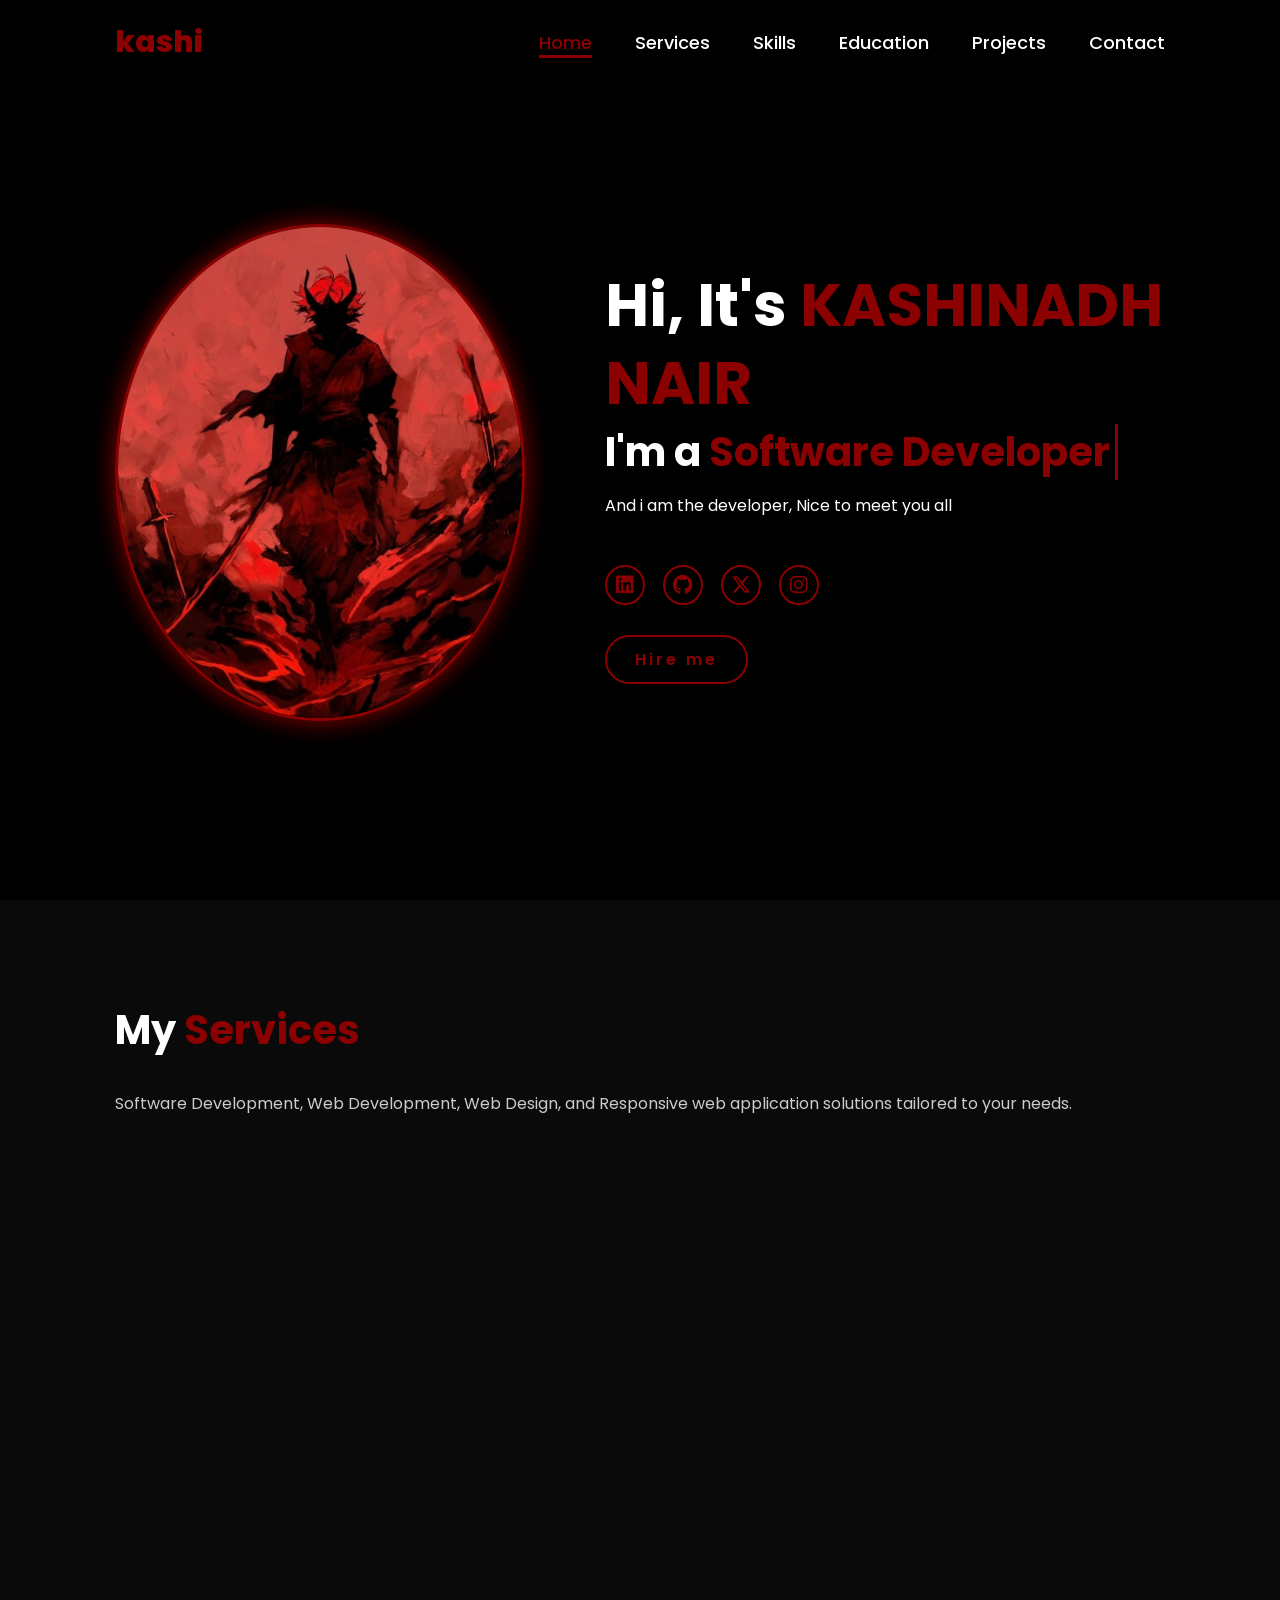
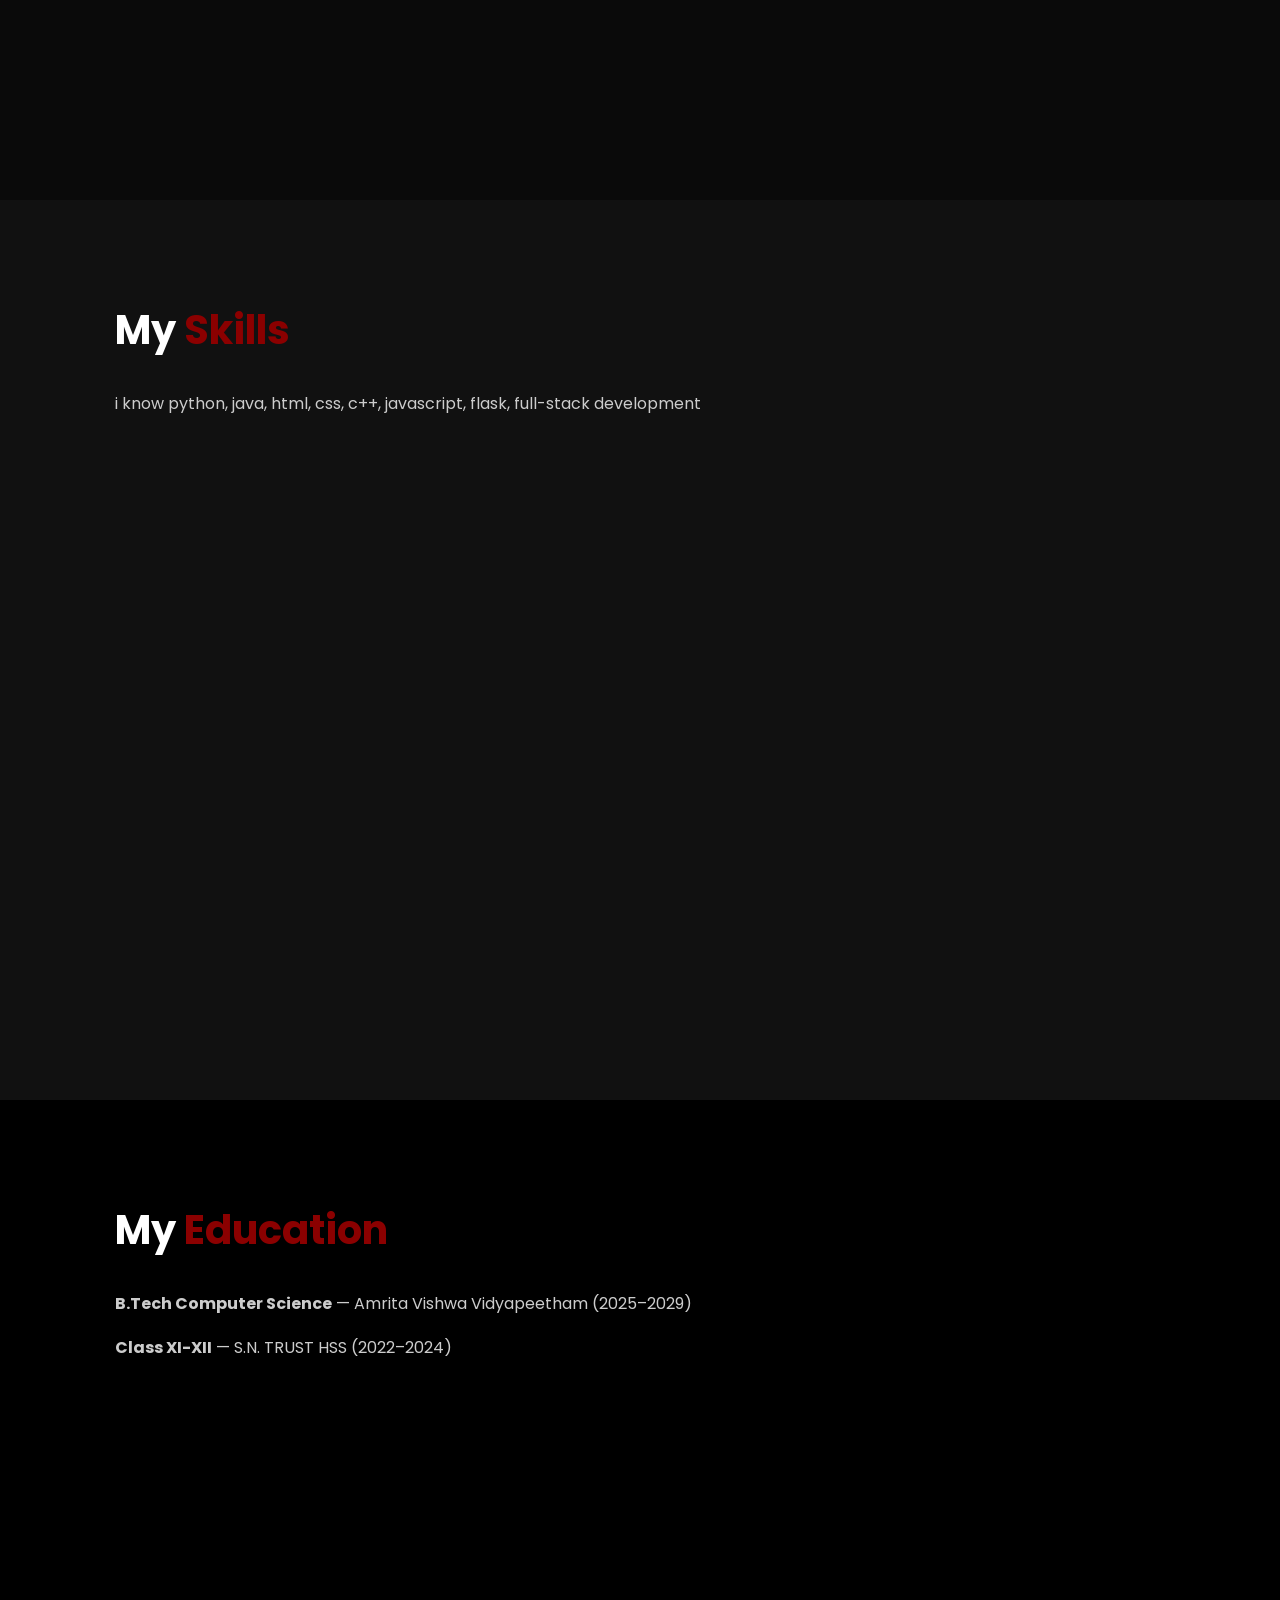
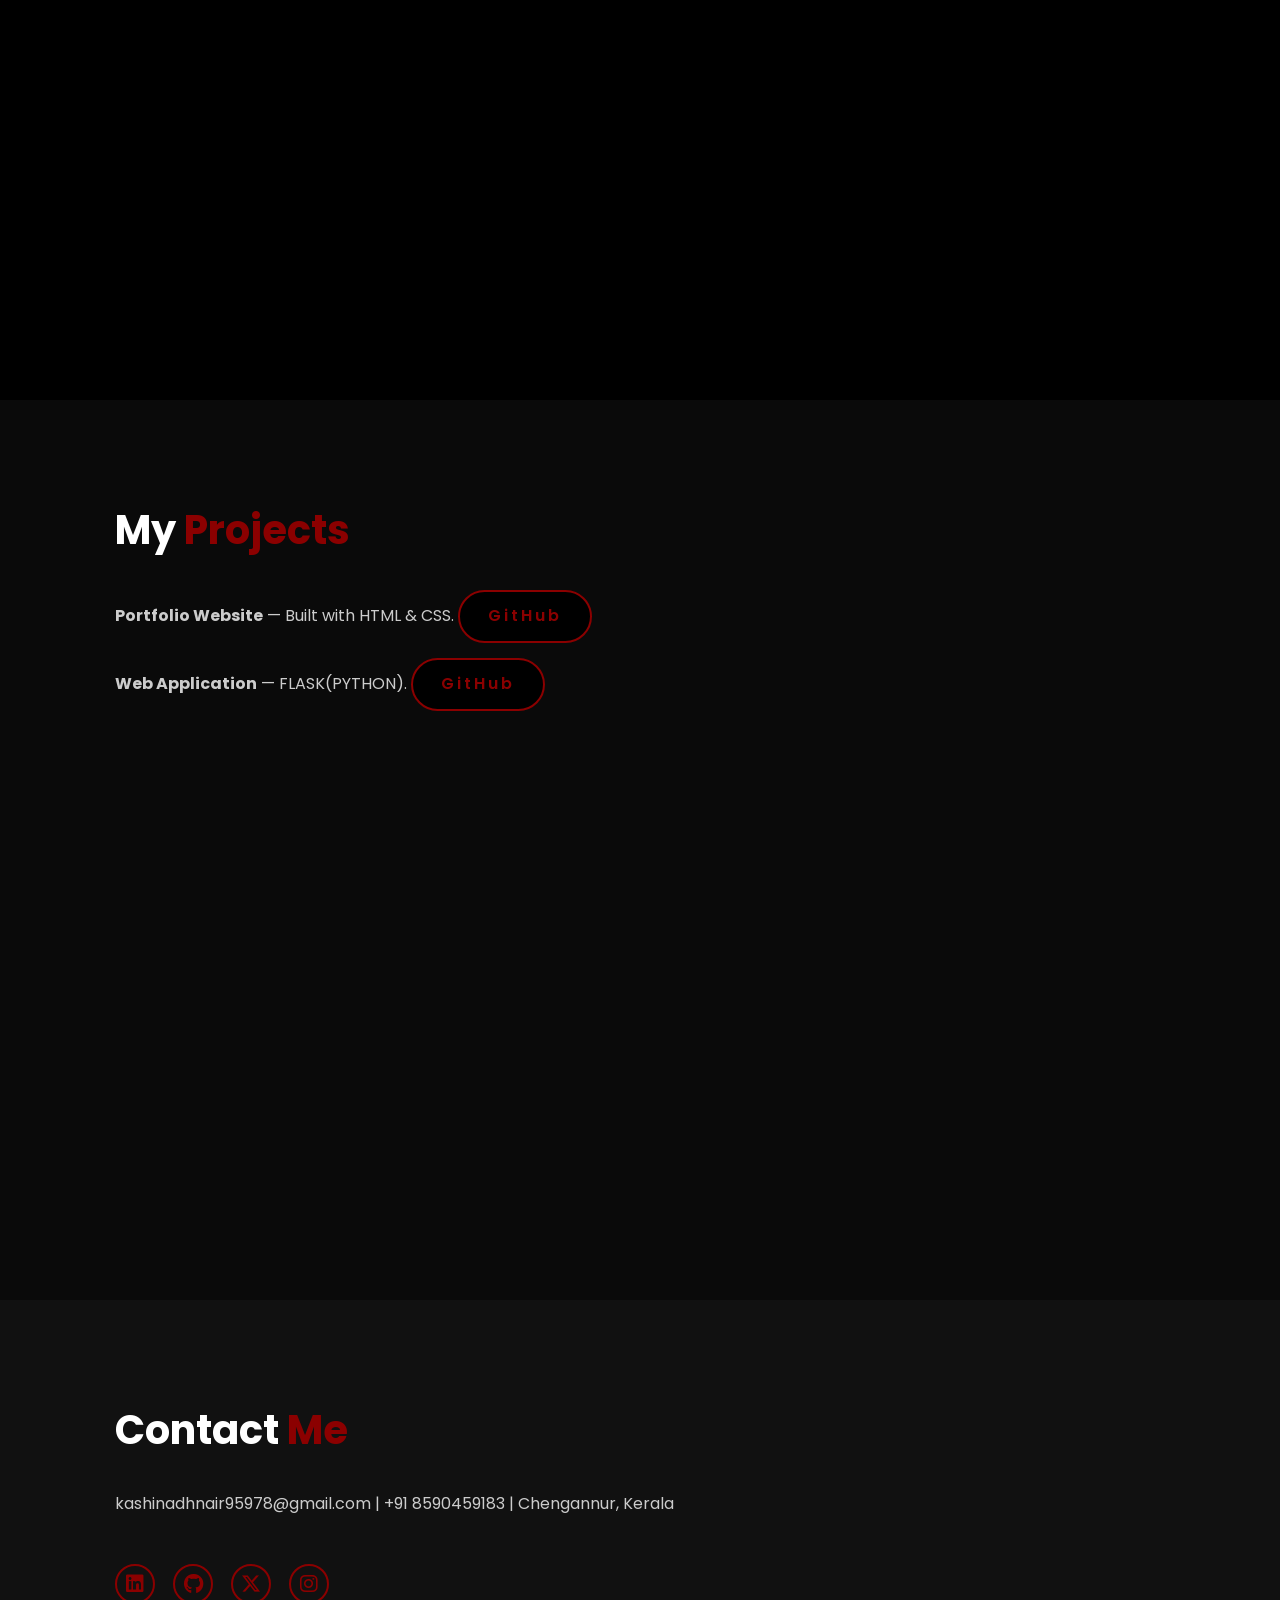
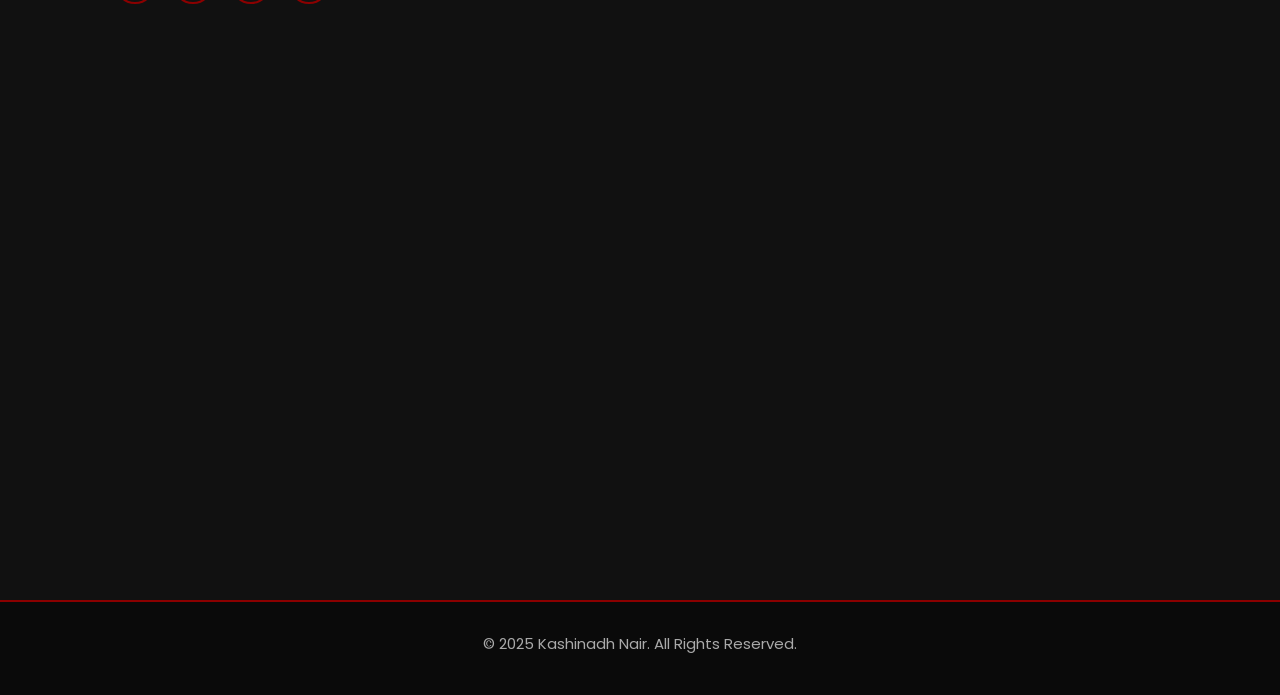
<file: index.html>
<!DOCTYPE html>
<html lang="en">
<head>
    <meta charset="UTF-8">
    <meta name="viewport" content="width=device-width, initial-scale=1.0">
    <link rel="stylesheet" href="https://cdnjs.cloudflare.com/ajax/libs/font-awesome/6.5.2/css/all.min.css">
    <link rel="stylesheet" href="style.css">
    <title>Portfolio Website</title>
</head>
<body>
    <header>
        <a href="#" class="logo">kashi</a>
        <nav>
            <a href="#home" class="active">Home</a>
            <a href="#services">Services</a>
            <a href="#skills">Skills</a>
            <a href="#education">Education</a>
            <a href="#projects">Projects</a>
            <a href="#contact">Contact</a>
        </nav>
    </header>

    <section class="home" id="home">
        <div class="home-img">
            <img src="main.jpg" alt="KASHINADH NAIR">
        </div>
        <div class="home-content">
            <h1>Hi, It's <span>KASHINADH NAIR</span></h1>
            <h3 class="typing-text">I'm a <span></span></h3>
            <p>And i am the developer, Nice to meet you all</p>
            <div class="social-icons">
                <a href="https://www.linkedin.com/in/kashinadh-nair-63a304378/"><i class="fa-brands fa-linkedin"></i></a>
                <a href="#"><i class="fa-brands fa-github"></i></a>
                <a href="#"><i class="fa-brands fa-x-twitter"></i></a>
                <a href="#"><i class="fa-brands fa-instagram"></i></a>
            </div>
            <a href="#" class="btn">Hire me</a>
        </div>
    </section>

    <section id="services">
        <h2 class="heading">My <span>Services</span></h2>
        <p>Software Development, Web Development, Web Design, and Responsive web application solutions tailored to your needs.</p>
    </section>

    <section id="skills">
        <h2 class="heading">My <span>Skills</span></h2>
        <p>i know python, java, html, css, c++, javascript, flask, full-stack development</p>
    </section>

    <section id="education">
        <h2 class="heading">My <span>Education</span></h2>
        <p><b>B.Tech Computer Science</b> — Amrita Vishwa Vidyapeetham (2025–2029)</p>
        <p><b>Class XI-XII</b> — S.N. TRUST HSS (2022–2024)</p>
    </section>

    <section id="projects">
        <h2 class="heading">My <span>Projects</span></h2>
        <p><b>Portfolio Website</b> — Built with HTML & CSS. <a href="#" class="btn">GitHub</a></p>
        <p><b>Web Application</b> — FLASK(PYTHON). <a href="#" class="btn">GitHub</a></p>
    </section>

    <section id="contact">
        <h2 class="heading">Contact <span>Me</span></h2>
        <p>kashinadhnair95978@gmail.com | +91 8590459183 | Chengannur, Kerala</p>
        <div class="social-icons">
            <a href="#"><i class="fa-brands fa-linkedin"></i></a>
            <a href="#"><i class="fa-brands fa-github"></i></a>
            <a href="#"><i class="fa-brands fa-x-twitter"></i></a>
            <a href="#"><i class="fa-brands fa-instagram"></i></a>
        </div>
    </section>

    <footer>
        <p>© 2025 Kashinadh Nair. All Rights Reserved.</p>
    </footer>
</body>
</html>
</file>
<file: style.css>
@import url('https://fonts.googleapis.com/css2?family=Poppins:wght@300;400;500;600;700;800&display=swap');

* {
    margin: 0;
    padding: 0;
    box-sizing: border-box;
    text-decoration: none;
    border: none;
    outline: none;
    font-family: 'Poppins', sans-serif;
}

html { font-size: 62.5%; scroll-behavior: smooth; }
body { background-color: black; color: white; overflow-x: hidden; }
span { color: #8B0000; }

header {
    position: fixed;
    top: 0; left: 0;
    width: 100%;
    padding: 2rem 9%;
    background: rgba(0,0,0,0.85);
    display: flex;
    justify-content: space-between;
    align-items: center;
    z-index: 100;
}

.logo { font-size: 3rem; color: #8B0000; font-weight: 800; }
.logo:hover { transform: scale(1.1); }

nav a {
    font-size: 1.8rem;
    color: white;
    margin-left: 4rem;
    font-weight: 500;
    border-bottom: 3px solid transparent;
    transition: 0.3s ease;
}
nav a:hover, nav a.active { color: #8B0000; border-bottom: 3px solid #8B0000; }

section {
    min-height: 100vh;
    padding: 10rem 9% 5rem;
    scroll-margin-top: 80px;
}
section h2 { font-size: 4rem; font-weight: 700; margin-bottom: 3rem; }
section p { font-size: 1.6rem; color: #ccc; margin-bottom: 1.5rem; line-height: 1.8; }

.home {
    display: flex;
    justify-content: center;
    align-items: center;
    gap: 8rem;
    background: black;
}
.home-img img {
    width: 32vw;
    border-radius: 50%;
    border: 3px solid #8B0000;
    box-shadow: 0 0 25px #8B0000;
    transition: 0.3s ease;
}
.home-img img:hover { box-shadow: 0 0 50px #8B0000; }
.home-content h1 { font-size: 6rem; font-weight: 700; line-height: 1.3; }
.home-content h3 { font-size: 4rem; font-weight: 700; margin-bottom: 1rem; }
.home-content p { font-size: 1.6rem; color: white; }

.typing-text span {
    position: relative;
    color: #8B0000;
}

.typing-text span::before {
    content: "Software Developer";
    animation: words 6s infinite;
}

.typing-text span::after {
    content: "";
    position: absolute;
    right: -8px;
    top: 0;
    width: 3px;
    height: 100%;
    background: #8B0000;
    animation: cursor 0.6s infinite;
}

@keyframes cursor {
    0%, 100% { opacity: 1; }
    50% { opacity: 0; }
}

@keyframes words {
    0%,  49% { content: "Software Developer"; }
    50%, 100% { content: "Web Developer"; }
}

.social-icons a {
    display: inline-flex;
    justify-content: center;
    align-items: center;
    width: 4rem;
    height: 4rem;
    border: 0.2rem solid #8B0000;
    font-size: 2rem;
    border-radius: 50%;
    margin: 3rem 1.5rem 3rem 0;
    color: #8B0000;
    transition: 0.3s ease;
}
.social-icons a:hover {
    color: black;
    background: #8B0000;
    transform: scale(1.3) translateY(-5px);
    box-shadow: 0 0 25px #8B0000;
}

.btn {
    display: inline-block;
    padding: 1rem 2.8rem;
    background: black;
    border-radius: 4rem;
    font-size: 1.6rem;
    color: #8B0000;
    letter-spacing: 0.3rem;
    font-weight: 600;
    border: 2px solid #8B0000;
    transition: 0.3s ease;
    cursor: pointer;
}
.btn:hover { background: #8B0000; color: black; box-shadow: 0 0 25px #8B0000; }

#services, #projects { background: #0a0a0a; }
#skills, #contact    { background: #111; }
#education           { background: black; }

footer {
    background: #0a0a0a;
    border-top: 2px solid #8B0000;
    padding: 3rem 9%;
    text-align: center;
    font-size: 1.5rem;
}
footer p { color: #aaa; margin-bottom: 1rem; }
footer a { color: white; margin: 0 0.5rem; transition: 0.3s; }
footer a:hover { color: #8B0000; }

@media (max-width: 995px) {
    nav { display: none; }
    .home { flex-direction: column; padding-top: 14rem; gap: 4rem; }
    .home-img img { width: 70vw; }
    .home-content h1 { font-size: 4rem; }
    .home-content h3 { font-size: 2.5rem; }
}
</file>
